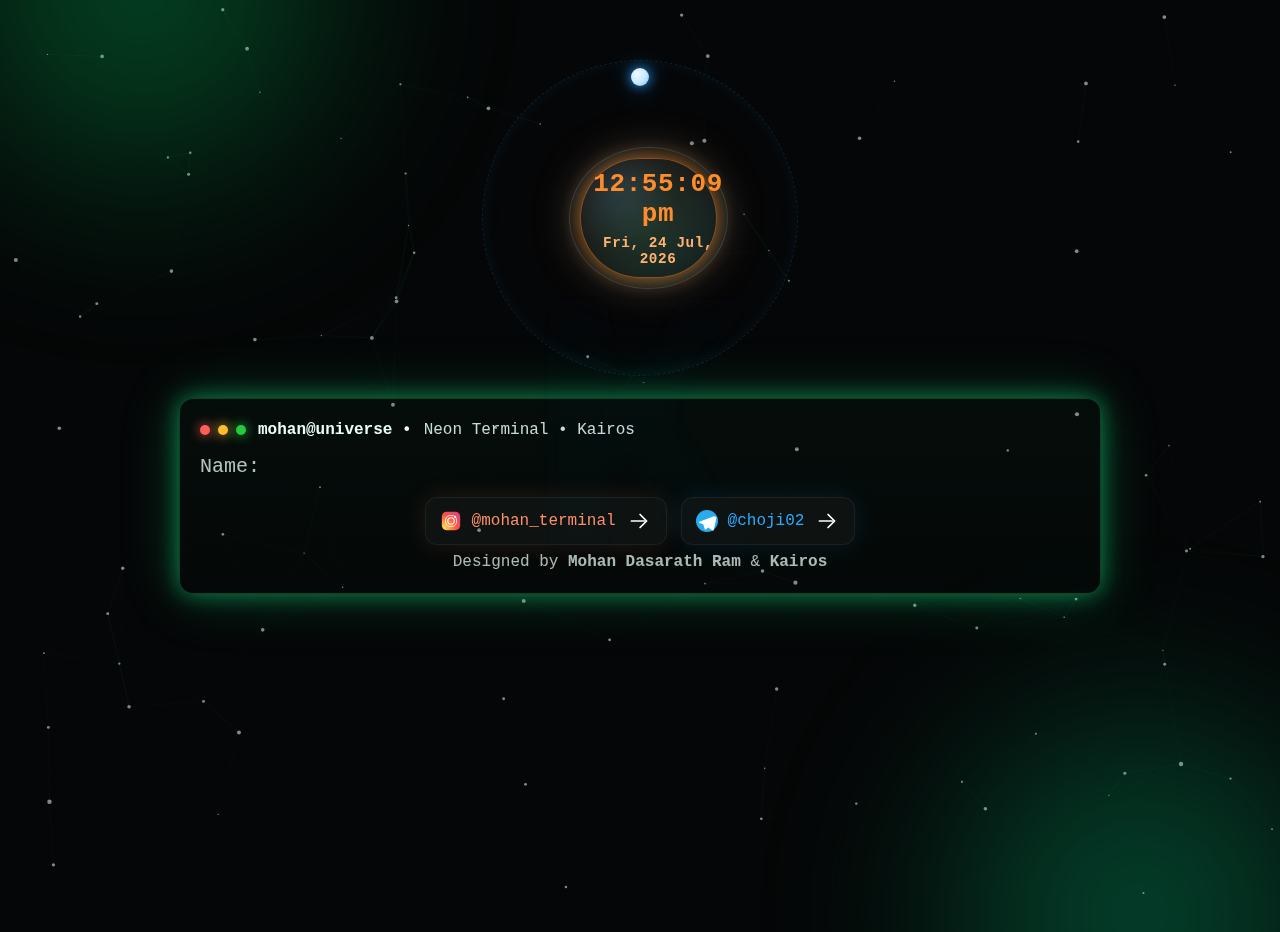
<file: index.html>
<!doctype html>
<html lang="en">
<head>
  <meta charset="utf-8" />
  <meta name="viewport" content="width=device-width, initial-scale=1" />
  <title>Mohan × Kairos • Neon Terminal</title>
  <meta name="description" content="Mohan Dasarath Ram • Neon cyberpunk terminal with IST clock inside Earth, neon orbit, and glowing info" />
  <style>
    :root{
      --bg:#050607;
      --neon:#19ff90;
      --neon2:#00ffaa;
      --orange:#ff8c2b;
      --orange-soft:#ffb170;
      --blue:#29a3ff;
      --panel: rgba(25,255,144,.06);
      --panel-border: rgba(25,255,144,.45);
      --shadow-neon: 0 0 22px rgba(25,255,144,.45), 0 0 60px rgba(25,255,144,.22);
      --shadow-orange: 0 0 20px rgba(255,140,43,.55), 0 0 50px rgba(255,140,43,.3);
      --shadow-blue: 0 0 26px rgba(41,163,255,.45), 0 0 60px rgba(41,163,255,.22);
      --glass: rgba(255,255,255,.04);
    }

    html,body{height:100%}
    body{
      margin:0; background:var(--bg); color:#eafff6; font-family:ui-monospace, SFMono-Regular, Menlo, Monaco, Consolas, "Liberation Mono", "Courier New", monospace;
      -webkit-font-smoothing:antialiased; -moz-osx-font-smoothing:grayscale; overflow-x:hidden;
    }

    /* Background fog + scanlines */
    .fog{position:fixed; inset:-25vmax; filter: blur(90px) saturate(140%); opacity:.35; pointer-events:none}
    .fog:before,.fog:after{content:""; position:absolute; width:60vmax; height:60vmax; border-radius:50%}
    .fog:before{left:6vmax; top:-6vmax; background:radial-gradient(closest-side, var(--neon), transparent 70%)}
    .fog:after{right:6vmax; bottom:-6vmax; background:radial-gradient(closest-side, var(--neon2), transparent 70%)}
    .scan{position:fixed; inset:0; pointer-events:none; background:repeating-linear-gradient(to bottom, rgba(255,255,255,.02) 0 1px, transparent 1px 3px); mix-blend-mode:soft-light; opacity:.2}

    /* Constellations canvas */
    canvas#sky{position:fixed; inset:0; pointer-events:none; opacity:.55}

    /* Watermark K (background) */
    .watermark{position:fixed; inset:0; display:grid; place-items:center; pointer-events:none; font-weight:900; font-size:42vmin; color:transparent; -webkit-text-stroke:2px rgba(41,163,255,.18); text-shadow:0 0 16px rgba(41,163,255,.18), 0 0 80px rgba(41,163,255,.12); opacity:0.06; transition: opacity .25s ease, transform .25s ease}
    .watermark.active{opacity:0.32; transform:scale(1.02)}

    /* Layout */
    .wrap{width:min(1100px,94vw); margin:32px auto; padding: clamp(10px,2.2vw,26px); display:grid; gap:20px; align-items:center}
    .center-col{display:flex; flex-direction:column; gap:20px; align-items:center}

    /* Earth container (smaller) */
    .orbit-wrap{ position:relative; width:min(320px,48vw); aspect-ratio:1/1; display:grid; place-items:center; z-index:5 }
    .earth{ position:relative; width:44%; aspect-ratio:1/1; border-radius:50%; display:grid; place-items:center; overflow:visible; }
    .earth .surface{
      width:100%; height:100%; border-radius:50%; background:
        radial-gradient(circle at 30% 30%, rgba(41,163,255,.18), transparent 40%),
        radial-gradient(circle at 50% 60%, rgba(0,255,136,.08), transparent 60%),
        linear-gradient(120deg, rgba(2,14,20,1) 0%, rgba(6,30,40,1) 100%);
      border:1px solid rgba(41,163,255,.22);
      box-shadow: 0 0 40px rgba(41,163,255,.12), inset 0 6px 30px rgba(0,0,0,.55);
      position:relative; display:grid; place-items:center;
    }

    /* Clock inside Earth */
    .clock-in-earth{ width:70%; padding:10px 12px; border-radius:999px; display:grid; place-items:center; text-align:center; background: radial-gradient(circle at 35% 30%, rgba(255,140,43,.14), rgba(255,140,43,.06)); border:1.4px solid rgba(255,140,43,.45); box-shadow: var(--shadow-orange); color:var(--orange); font-weight:700; font-size: clamp(16px, 3.6vw, 26px); letter-spacing:.6px }
    .clock-in-earth small{ display:block; font-size:.55em; margin-top:6px; color:var(--orange-soft) }
    @keyframes clockFlicker{ 0%,19%,21%,23%,80%,100%{ filter:brightness(1) } 20%,22%{ filter:brightness(.75) } }
    .clock-in-earth{ animation: clockFlicker 4.6s infinite }

    /* Orbit ring and moon */
    .orbit-ring{ position:absolute; width:98%; height:98%; border-radius:50%; border:1.2px dashed rgba(41,163,255,.18); box-shadow:0 0 18px rgba(41,163,255,.08) inset }
    .moon-track{ position:absolute; inset:6%; border-radius:50%; animation: rotateOrbit 10s linear infinite }
    @keyframes rotateOrbit{ to{ transform: rotate(360deg) } }
    .moon{ position:absolute; top:0; left:50%; transform: translate(-50%,-50%); width:18px; height:18px; border-radius:50%; background: radial-gradient(circle at 35% 35%, #fff, #cfefff 50%, #78b8ff 100%); box-shadow:0 0 12px rgba(41,163,255,.9), 0 0 28px rgba(41,163,255,.45); }
    .moon-trail{ position:absolute; top:0; left:50%; transform: translate(-50%,-50%); width:36px; height:6px; border-radius:999px; background: linear-gradient(90deg, rgba(41,163,255,.0), rgba(41,163,255,.35), rgba(41,163,255,.0)); filter:blur(6px); opacity:.7 }

    /* Big info panel (below earth) */
    .info-panel{ width:min(880px,92vw); border-radius:14px; padding:22px 20px; background: linear-gradient(180deg, rgba(25,255,144,.03), rgba(25,255,144,.01)); border:1.2px solid rgba(25,255,144,.22); box-shadow: var(--shadow-neon); z-index:10 }
    .info-title{ display:flex; align-items:center; gap:12px; margin-bottom:12px }
    .info-title .dots{ display:flex; gap:8px }
    .info-title .dot{ width:10px; height:10px; border-radius:50%; box-shadow:0 0 12px currentColor }
    .info-title .red{ background:#ff5f56; color:#ff5f56 }
    .info-title .yellow{ background:#ffbd2e; color:#ffbd2e }
    .info-title .green{ background:#27c93f; color:#27c93f }

    .info-lines{ font-size: clamp(16px, 2.4vw, 20px); line-height:1.6; color:#eafff6 }
    .info-lines .label{ opacity:.76; margin-right:6px }
    .info-lines .big{ font-weight:700 }
    .info-lines .em{ color:var(--neon); text-shadow:var(--shadow-neon) }
    .info-lines .em-blue{ color:var(--blue); text-shadow:var(--shadow-blue) }
    .info-lines .em-orange{ color:var(--orange); text-shadow:var(--shadow-orange) }

    /* glowing emoji styles */
    .emoji{ display:inline-block; margin-left:6px }
    .emoji.glow{ filter: drop-shadow(0 0 8px currentColor) drop-shadow(0 0 18px currentColor); animation: emojiPulse 2.6s ease-in-out infinite }
    @keyframes emojiPulse{ 50%{ transform: translateY(-1px) scale(1.06); opacity:.95 } }

    /* socials row */
    .socials{ display:flex; gap:14px; justify-content:center; margin-top:14px }
    .social{ display:flex; align-items:center; gap:10px; padding:10px 14px; border-radius:12px; color:#fff; text-decoration:none; background:var(--glass); border:1px solid rgba(255,255,255,.06); transition:transform .15s, box-shadow .2s }
    .social:hover{ transform: translateY(-4px); box-shadow: 0 8px 28px rgba(0,0,0,.6) }
    .social.ig{ color: #ff8e67; box-shadow:0 0 24px rgba(255,142,103,.12) }
    .social.tg{ color: #2aa9ff; box-shadow:0 0 24px rgba(42,169,255,.12) }

    .social .arrow{ width:26px; height:26px; transform-origin:center; animation: arrowNudge 1.6s infinite }
    @keyframes arrowNudge{ 50%{ transform: translateX(4px) } }

    .footer{ text-align:center; opacity:.72; margin-top:8px }

    /* responsiveness */
    @media (max-width:600px){ .earth .surface{ width:86% } .info-lines{ font-size:16px } }
  </style>
</head>
<body>
  <canvas id="sky"></canvas>
  <div class="fog"></div>
  <div class="scan"></div>
  <div class="watermark" id="wm">K</div>

  <main class="wrap center-col">

    <div class="orbit-wrap" aria-hidden="false">
      <div class="orbit-ring" aria-hidden="true"></div>

      <div class="earth" aria-hidden="false">
        <div class="surface" aria-hidden="true">
          <!-- Clock sits centered inside earth surface -->
          <div class="clock-in-earth" id="clock">
            --:--:--
            <small id="clockDay">Asia/Kolkata</small>
          </div>
        </div>
      </div>

      <div class="moon-track" aria-hidden="true">
        <div class="moon"></div>
        <div class="moon-trail"></div>
      </div>
    </div>

    <!-- Info panel below earth -->
    <section class="info-panel" aria-label="Mohan Info Panel">
      <div class="info-title">
        <div class="dots"><div class="dot red"></div><div class="dot yellow"></div><div class="dot green"></div></div>
        <div class="em em-blue" style="font-weight:700">mohan@universe •</div>
        <div class="em" style="opacity:.85">Neon Terminal • Kairos</div>
      </div>

      <div class="info-lines" id="info">
        <!-- Filled by JS with typing + live values -->
      </div>

      <div class="socials" aria-label="social links">
        <a class="social ig" href="https://www.instagram.com/mohan_terminal/?hl=en" target="_blank" rel="noopener">
          <svg width="22" height="22" viewBox="0 0 24 24" fill="none" xmlns="http://www.w3.org/2000/svg">
            <radialGradient id="igGrad2" cx="0" cy="0" r="1" gradientUnits="userSpaceOnUse" gradientTransform="translate(4 20) rotate(-45) scale(28)">
              <stop stop-color="#fd5"/><stop offset=".5" stop-color="#ff543e"/><stop offset="1" stop-color="#c837ab"/>
            </radialGradient>
            <path d="M7 2h10a5 5 0 015 5v10a5 5 0 01-5 5H7a5 5 0 01-5-5V7a5 5 0 015-5z" fill="url(#igGrad2)"/>
            <rect x="6" y="6" width="12" height="12" rx="5" stroke="white" opacity=".85"/>
            <circle cx="12" cy="12" r="3.5" stroke="#fff" stroke-width="1.2"/>
            <circle cx="16.5" cy="7.5" r="1.2" fill="#fff"/>
          </svg>
          <div>@mohan_terminal</div>
          <svg class="arrow" viewBox="0 0 24 24" fill="none" xmlns="http://www.w3.org/2000/svg"><path d="M5 12h12" stroke="#fff" stroke-width="1.6" stroke-linecap="round"/><path d="M13 6l6 6-6 6" stroke="#fff" stroke-width="1.6" stroke-linecap="round" stroke-linejoin="round"/></svg>
        </a>

        <a class="social tg" href="https://t.me/choji02" target="_blank" rel="noopener">
          <svg width="22" height="22" viewBox="0 0 240 240" xmlns="http://www.w3.org/2000/svg"><circle cx="120" cy="120" r="120" fill="#2AABEE"/><path d="M195 69L36 128c-7 3-6 12 2 14l41 13 16 52c2 6 10 8 15 4l24-20 45 33c5 4 13 1 15-6l28-132c2-8-5-15-13-12z" fill="#fff"/></svg>
          <div>@choji02</div>
          <svg class="arrow" viewBox="0 0 24 24" fill="none" xmlns="http://www.w3.org/2000/svg"><path d="M5 12h12" stroke="#fff" stroke-width="1.6" stroke-linecap="round"/><path d="M13 6l6 6-6 6" stroke="#fff" stroke-width="1.6" stroke-linecap="round" stroke-linejoin="round"/></svg>
        </a>
      </div>

      <div class="footer">Designed by <strong>Mohan Dasarath Ram</strong> &amp; <strong>Kairos</strong></div>
    </section>

  </main>

  <script>
    // ===== Constellations background canvas =====
    (function(){
      const c = document.getElementById('sky'), ctx = c.getContext('2d'); let W,H, stars=[]; const N = 100, linkDist = 140;
      function resize(){ W=c.width=innerWidth; H=c.height=innerHeight; stars = Array.from({length:N}, ()=>({ x:Math.random()*W, y:Math.random()*H, vx:(Math.random()-.5)*.3, vy:(Math.random()-.5)*.3, r: Math.random()*1.6+0.6 })); }
      function step(){ ctx.clearRect(0,0,W,H); ctx.fillStyle='rgba(255,255,255,.95)';
        for(const s of stars){ s.x+=s.vx; s.y+=s.vy; if(s.x<0||s.x>W) s.vx*=-1; if(s.y<0||s.y>H) s.vy*=-1; ctx.beginPath(); ctx.arc(s.x,s.y,s.r,0,Math.PI*2); ctx.fill(); }
        ctx.strokeStyle='rgba(25,255,144,.12)'; ctx.lineWidth=1;
        for(let i=0;i<N;i++) for(let j=i+1;j<N;j++){ const a=stars[i], b=stars[j]; const dx=a.x-b.x, dy=a.y-b.y; const d=Math.hypot(dx,dy); if(d<linkDist){ ctx.globalAlpha = (1-d/linkDist)*0.9; ctx.beginPath(); ctx.moveTo(a.x,a.y); ctx.lineTo(b.x,b.y); ctx.stroke(); ctx.globalAlpha=1; } }
        requestAnimationFrame(step);
      }
      addEventListener('resize', resize, {passive:true}); resize(); step();
    })();

    // ===== Clock inside earth (IST) =====
    const clockEl = document.getElementById('clock');
    const clockDay = document.getElementById('clockDay');
    const timeFmt = new Intl.DateTimeFormat('en-IN', { timeZone:'Asia/Kolkata', hour:'2-digit', minute:'2-digit', second:'2-digit', hour12:true });
    const dayFmt = new Intl.DateTimeFormat('en-IN', { timeZone:'Asia/Kolkata', weekday:'short', day:'2-digit', month:'short', year:'numeric' });
    function tick(){ const now = new Date(); clockEl.firstChild.nodeValue = timeFmt.format(now); clockDay.textContent = dayFmt.format(now); }
    tick(); setInterval(tick, 1000);

    // ===== Moon orbit basic positioning =====
    // Nothing else needed: CSS rotates the moon-track

    // ===== Info typing with age calculation & day =====
    const infoEl = document.getElementById('info');
    const DOB = new Date('2009-07-25T00:00:00+05:30');
    function calcAge(){ const now = new Date(); const nowIST = new Date(now.toLocaleString('en-US', { timeZone: 'Asia/Kolkata' })); let years = nowIST.getFullYear() - DOB.getFullYear(); const m = nowIST.getMonth() - DOB.getMonth(); const d = nowIST.getDate() - DOB.getDate(); if (m < 0 || (m===0 && d<0)) years--; return years; }
    function getTodayStr(){ const now = new Date(); const nowIST = new Date(now.toLocaleString('en-US', { timeZone: 'Asia/Kolkata' })); return new Intl.DateTimeFormat('en-IN', { timeZone:'Asia/Kolkata', weekday:'short', day:'2-digit', month:'short', year:'numeric' }).format(nowIST); }

    const infoLines = [
      `<span class=\"label\">Name:</span> <span class=\"em\">Mohan Dasarath Ram</span> <span class=\"emoji glow\" style=\"color:var(--neon)\">✨</span>`,
      `<span class=\"label\">DOB:</span> <span class=\"em-blue\">25th July 2009</span> <span class=\"emoji glow\" style=\"color:var(--orange)\">🎂</span>`,
      `<span class=\"label\">Age:</span> <span class=\"big em-orange\" id=\"ageVal\">${calcAge()}</span> <span class=\"emoji glow\" style=\"color:var(--neon)\">⏳</span>`,
      `<span class=\"label\">Today:</span> <span class=\"em-blue\" id=\"todayVal\">${getTodayStr()}</span> <span class=\"emoji glow\" style=\"color:var(--blue)\">📅</span>`,
      `<span class=\"label\">Location:</span> <span class=\"em\">Vizag, India</span> <span class=\"emoji glow\" style=\"color:var(--blue)\">📍</span>`,
      `<span class=\"label\">Status:</span> <span class=\"em-orange\">JEE 2026 Aspirant</span> <span class=\"emoji glow\" style=\"color:var(--orange)\">🔥</span>`,
      `<span class=\"label\">Aim:</span> <span class=\"em-blue\">Space-Tech Inventor • CSE + AI + Robotics</span> <span class=\"emoji glow\" style=\"color:var(--neon)\">🚀</span> <span class=\"emoji glow\" style=\"color:var(--blue)\">🤖</span>`,
      `<span class=\"label\">Hobbies:</span> <span class=\"em\">Anime</span> <span class=\"emoji glow\" style=\"color:var(--orange)\">🎥</span> <span class=\"em\">Coding</span> <span class=\"emoji glow\" style=\"color:var(--blue)\">💻</span> <span class=\"em\">Music</span> <span class=\"emoji glow\" style=\"color:var(--neon)\">🎶</span> <span class=\"em\">Reading</span> <span class=\"emoji glow\" style=\"color:var(--orange)\">📚</span>`
    ];

    async function typeInfo(lines){ infoEl.innerHTML = ''; for(const html of lines){ const row = document.createElement('div'); row.className='line'; const span = document.createElement('span'); row.appendChild(span); infoEl.appendChild(row);
        // typing effect
        const raw = html; let i=0; const speed = 12 + Math.random()*10;
        await new Promise(resolve=>{ const tick = ()=>{ if(i<=raw.length){ span.innerHTML = raw.slice(0,i) + '<span class=\"cursor\"></span>'; i++; setTimeout(tick, speed); } else { span.innerHTML = raw; resolve(); } }; tick(); });
        await new Promise(r=>setTimeout(r,100));
    }
  }

    // initial type
    (async ()=>{ await typeInfo(infoLines); })();

    // update age & today every minute
    setInterval(()=>{ const ageEl = document.getElementById('ageVal'); if(ageEl) ageEl.textContent = calcAge(); const todayEl = document.getElementById('todayVal'); if(todayEl) todayEl.textContent = getTodayStr(); }, 60*1000);

    // ===== Easter egg: show K on key 'k' or long-press 3s on touch =====
    const wm = document.getElementById('wm'); function showK(){ wm.classList.add('active'); setTimeout(()=>wm.classList.remove('active'), 3000); }
    addEventListener('keydown', e=>{ if(e.key && e.key.toLowerCase()==='k') showK(); });
    // mobile long press
    let pressTimer=null; const startPress=()=>{ pressTimer = setTimeout(showK, 3000); }; const cancelPress=()=>{ if(pressTimer){ clearTimeout(pressTimer); pressTimer=null } };
    document.addEventListener('touchstart', startPress, {passive:true}); document.addEventListener('touchend', cancelPress); document.addEventListener('touchmove', cancelPress); document.addEventListener('touchcancel', cancelPress);

    // ===== small accessibility/touch nicety: social button ripple on tap =====
    document.querySelectorAll('.social').forEach(btn=>{
      btn.addEventListener('click', e=>{
        // quick visual ripple by scaling
        btn.animate([{transform:'scale(1)'},{transform:'scale(0.98)'},{transform:'scale(1)'}], {duration:320, easing:'ease-out'});
      });
    });

    // finished
  </script>
</body>
</html>
</file>
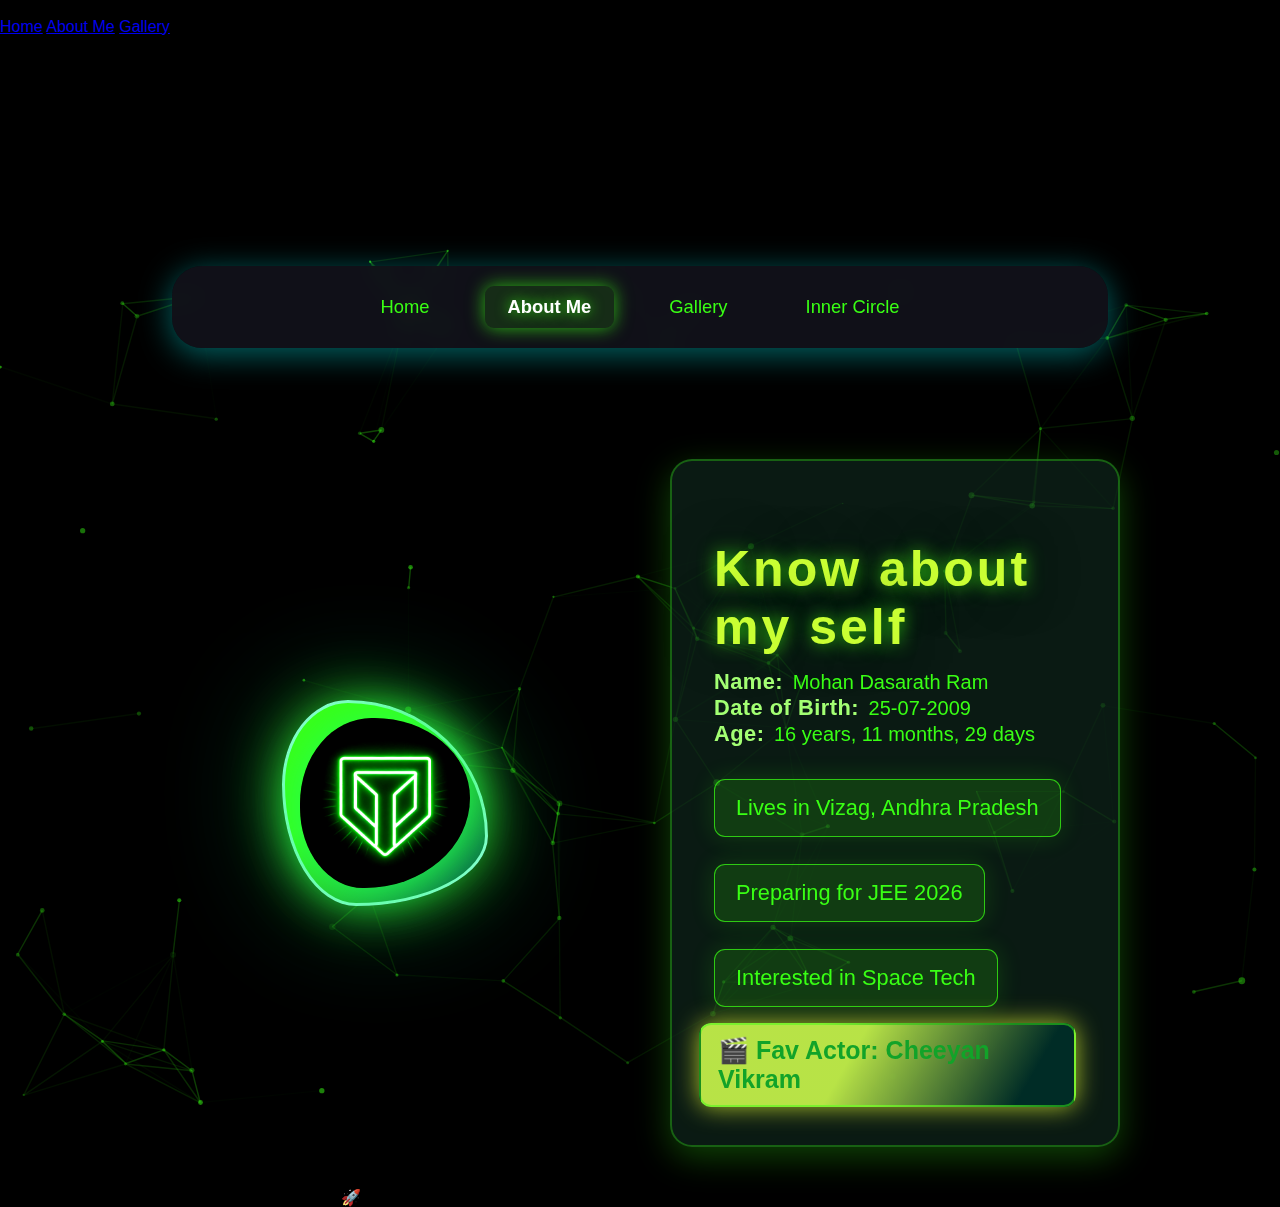
<file: about.html>
<!DOCTYPE html>
<html lang="en">
<head>
<<<<<<< HEAD
    <meta charset="UTF-8">
    <title>About Me - Mohan Dasarath Ram</title>
    <link rel="stylesheet" href="css/style.css">
    <script src="js/age.js"></script>
</head>
<body onload="liveAgeCalculator()">
    <nav>
        <a href="index.html">Home</a>
        <a href="about.html" class="active">About Me</a>
        <a href="gallery.html">Gallery</a>
    </nav>
    <section id="about">
        <h2 class="neon">About Me</h2>
        <ul>
            <li><strong>Full Name:</strong> Mohan Dasarath Ram</li>
            <li><strong>Age:</strong> <span id="age-counter"></span></li>
            <li><strong>Date of Birth:</strong> 25-07-2009</li>
            <li><strong>Lives In:</strong> Vizag, Andhra Pradesh</li>
            <li><strong>Interested In:</strong> Space Tech</li>
            <li><strong>Preparing For:</strong> JEE 2026</li>
        </ul>
    </section>
=======
  <meta charset="UTF-8">
  <title>About Me | Mohan Dasarath Ram</title>
  <link rel="stylesheet" href="css/style.css">
  <script src="js/particles.min.js"></script>
  <style>
    .about-grid {
      display: grid;
      grid-template-columns: 1fr 1fr;
      gap: 60px;
      margin: 40px auto 0 auto;
      max-width: 960px;
      align-items:center;
    }
    .about-avatar {
      width: 200px;
      height: 200px;
      border-radius: 32% 68% 64% 36% / 41% 66% 34% 59%;
      background: linear-gradient(135deg, #39ff14 35%, #00574f 95%);
      box-shadow: 0 0 60px #39ff1490, 0 0 120px #008051a0;
      display: flex;
      align-items: center;
      justify-content: center;
      margin: auto;
      animation: avatarFloat 3.8s ease-in-out infinite;
      border: 3px solid #8DFFDD;
      position: relative;
    }
    /* Replace the below with your own photo if desired */
    .avatar-pic {
      width: 170px;
      height: 170px;
      border-radius: 42% 56% 62% 37% / 50% 47% 53% 47%;
      object-fit: cover;
      box-shadow: 0 4px 48px #00ffae77;
      margin: auto;
      filter: brightness(1.03) contrast(1.08) drop-shadow(0 0 20px #39ff14d7);
      background: #090909;
      transition: box-shadow .3s;
    }
    .about-bio {
      background: rgba(15,40,30,0.64);
      border-radius: 22px;
      box-shadow: 0 10px 34px #39ff1444;
      border: 2px solid #39ff1450;
      color: #39ff14;
      padding: 38px 42px;
      font-size: 1.25em;
      font-family: 'Montserrat', 'Orbitron', sans-serif;
      animation: fadeInUp 1.5s cubic-bezier(.6,.04,.16,.97) 0s 1;
      position: relative;
    }
    .fav-actor-tile {
      background: linear-gradient(120deg, #d0ff4ee0 40%, #002c26 86%);
      color: #12a329;
      font-weight: 900;
      font-size: 1.25em;
      border-radius: 12px;
      margin-top: 16px;
      margin-left: -15px;
      display: inline-flex;
      align-items: center;
      padding: 11px 22px 11px 17px;
      box-shadow: 0 0 24px #eaff32bb;
      animation: glowActor 2.5s infinite alternate;
      border: 2px solid #39ff1478;
      transition: transform .2s;
    }
    .fav-actor-tile:hover {
      transform: scale(1.08) rotate(-2deg);
      box-shadow: 0 0 70px #eaff32ee;
      color: #00ad1c;
      border:2px solid #eaff32cc;
    }
    @keyframes glowActor {
      0%,100% { box-shadow: 0 0 25px #eaff32bb; }
      50%     { box-shadow: 0 0 45px #8dff0fe0, 0 0 85px #faffb2aa; }
    }
    .about-label {
      font-weight:700; color: #A3FF73;
      font-size: 1.09em; letter-spacing:0.5px;
      margin-right:4px;
    }
    .neon-future { margin-bottom:13px; }
    @keyframes avatarFloat {
      0%   { transform: translateY(0);}
      55%  { transform: translateY(-9px) scale(1.012);}
      100% { transform: translateY(0);}
    }
    .facts-row {
      display: flex; flex-wrap: wrap; gap:23px; margin-top:28px;
    }
    .fact-card {
      background: rgba(62,255,14,.15);
      border: 1.5px solid #39ff14bb;
      border-radius: 11px;
      box-shadow: 0 0 25px #39ff142a;
      padding: 15px 21px;
      font-size: 1.09em;
      color: #39ff14;
      font-family: 'Montserrat','Orbitron',sans-serif;
      margin-right: 8px;
      margin-top: 4px;
      position:relative;
      transition: transform .26s;
      animation: neonPulse 2.8s infinite alternate;
    }
    .fact-card:hover {
      transform: scale(1.07) rotate(-2deg);
      box-shadow: 0 0 55px #39ff14, 0 0 110px #0f3;
      background: #080;
    }
    @keyframes neonPulse {
      from { box-shadow: 0 0 14px #39ff1452; }
      to   { box-shadow: 0 0 38px #39ff14de; }
    }
  </style>
</head>
<body>
  <div id="particles-js"></div>
  <nav class="nav-glass">
    <a href="index.html">Home</a>
    <a href="about.html" class="active">About Me</a>
    <a href="gallery.html">Gallery</a>
    <a href="crew.html">Inner Circle</a>
  </nav>
  <section class="hero" style="min-height:90vh;">
    <div class="about-grid">
      <div class="about-avatar">
        <img src="images/yourpic.jpg" alt="Mohan's Avatar" class="avatar-pic"/>
      </div>
      <div class="about-bio">
        <h2 class="neon-future">Know about my self</h2>
        <div>
          <span class="about-label">Name:</span> Mohan Dasarath Ram<br>
          <span class="about-label">Date of Birth:</span> 25-07-2009 <br>
          <span class="about-label">Age:</span> <span id="age-mohan"></span>
        </div>
        <div class="facts-row">
          <div class="fact-card">Lives in Vizag, Andhra Pradesh</div>
          <div class="fact-card">Preparing for JEE 2026</div>
          <div class="fact-card">Interested in Space Tech</div>
        </div>
        <div class="fav-actor-tile" title="Inspired by Cheeyan Vikram">
          🎬 Fav Actor: Cheeyan Vikram
        </div>
      </div>
    </div>
  </section>
  <script src="js/main.js"></script>
  <script>
    // Years, months, days from DOB
    function calcFullAge(dob, id) {
      var dobArr = dob.split("-");
      var birthDate = new Date(+dobArr[2], dobArr[1]-1, +dobArr[0]);
      var now = new Date();
      var years = now.getFullYear() - birthDate.getFullYear();
      var months = now.getMonth() - birthDate.getMonth();
      var days = now.getDate() - birthDate.getDate();
      if (days < 0) {
        months -= 1;
        var prevMonth = new Date(now.getFullYear(), now.getMonth(), 0);
        days += prevMonth.getDate();
      }
      if (months < 0) {
        years -= 1;
        months += 12;
      }
      document.getElementById(id).textContent = `${years} years, ${months} months, ${days} days`;
    }
    calcFullAge("25-07-2009", "age-mohan");
  </script>
>>>>>>> a8c2056 (My futuristic website launch 🚀)
</body>
</html>
</file>
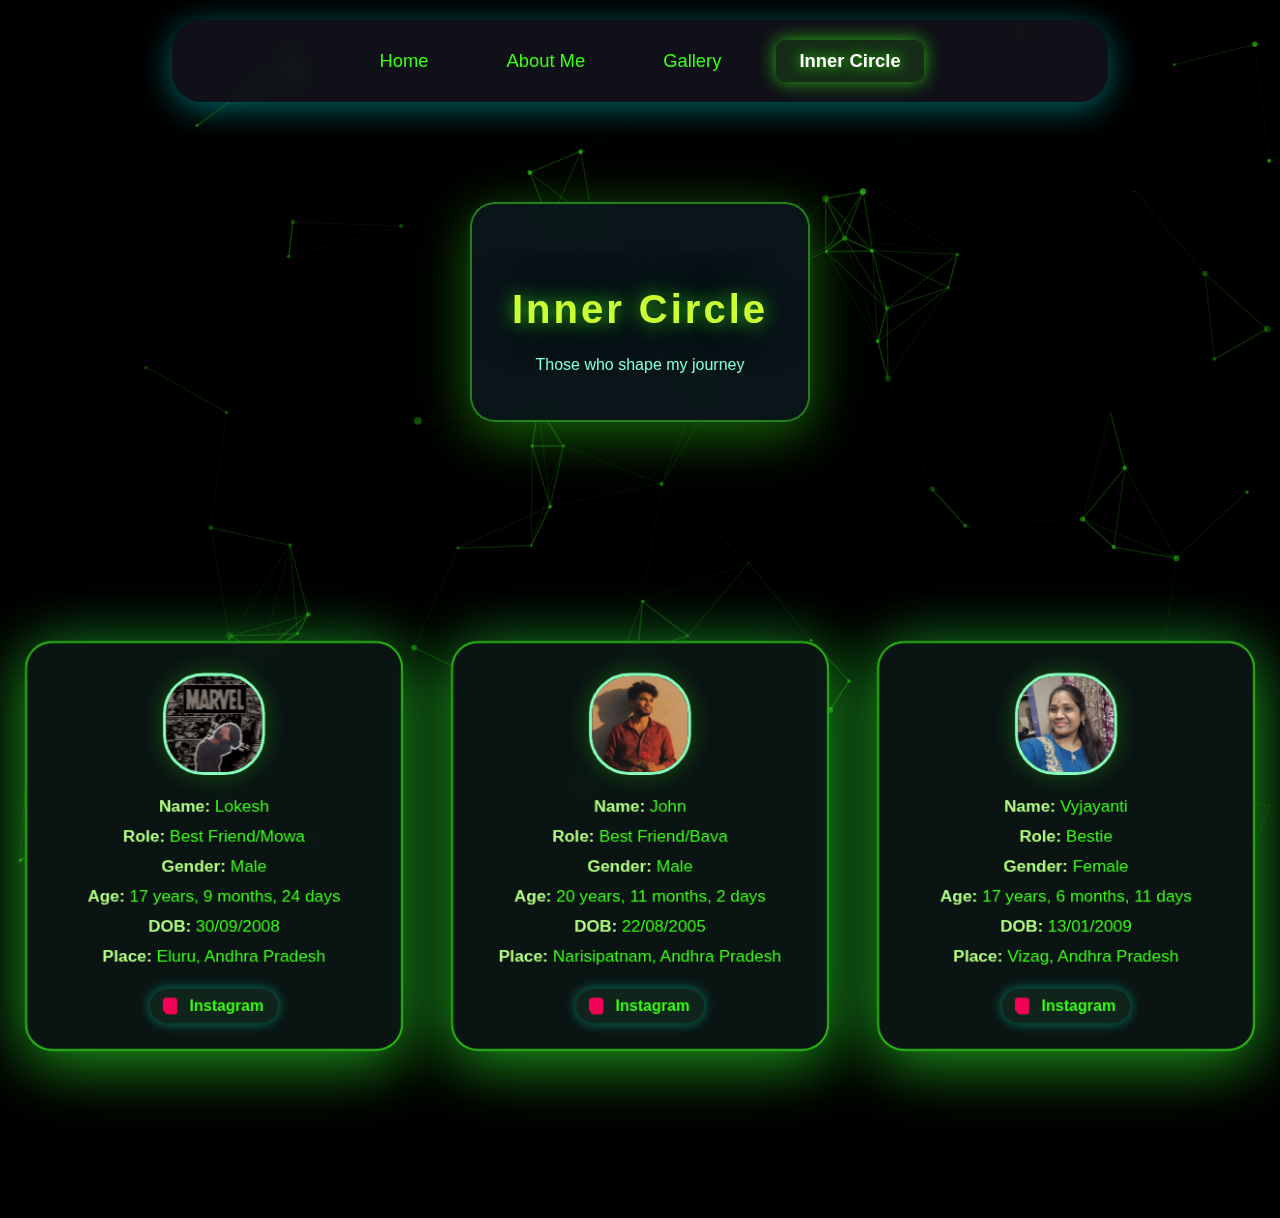
<file: crew.html>
<!DOCTYPE html>
<html lang="en">
<head>
  <meta charset="UTF-8">
  <title>Inner Circle | Mohan Dasarath Ram</title>
  <link rel="stylesheet" href="css/style.css">
  <script src="js/particles.min.js"></script>
  <style>
    .crew-section {
      display: flex;
      justify-content: center;
      align-items: center;
      flex-wrap: wrap;
      min-height: 80vh;
      gap: 48px;
      margin: 0 auto;
      z-index: 1;
      position: relative;
      padding-top: 40px;
    }
    .crew-card {
      width: 310px;
      background: rgba(20,40,37,0.51);
      border-radius: 27px;
      box-shadow: 0 12px 64px #39ff148d, 0 0 68px #0ff2;
      border: 2.5px solid #39ff14b8;
      display: flex;
      flex-direction: column;
      align-items: center;
      padding: 30px 32px 26px 32px;
      color: #39ff14;
      text-align: center;
      transition: box-shadow .37s, transform .4s;
      cursor: pointer;
      will-change: transform;
      animation: floatY 3.6s ease-in-out infinite;
      margin-bottom: 25px;
      position:relative;
      overflow: hidden;
      backdrop-filter: blur(17px);
    }
    .crew-card:hover {
      box-shadow: 0 0 104px #34ffc588, 0 8px 88px #1aefff4a;
      transform: translateY(-13px) scale(1.045) rotate(-1deg);
    }
    .crew-pic {
      width: 96px; height: 96px;
      border-radius: 40%;
      object-fit: cover;
      border: 3px solid #88ffbc;
      box-shadow: 0 0 24px #39ff1444;
      margin-bottom: 22px;
      background: #0e3234;
      transition: box-shadow .3s, border .3s;
    }
    .crew-card:hover .crew-pic {
      box-shadow: 0 0 40px #74ffb9cc, 0 0 80px #00fcb6b3;
      border: 3.5px solid #A3FF73;
    }
    @keyframes floatY {
      0%   { transform: translateY(0) rotate(-2deg);}
      55%  { transform: translateY(-12px) scale(1.034) rotate(1.2deg);}
      100% { transform: translateY(0) rotate(-2deg);}
    }
    .crew-info { margin-bottom: 10px; font-size: 1.05em; }
    .crew-label { color: #B2FF81; font-weight: 600; }
    .crew-socials {
      margin-top: 12px;
      display: flex;
      justify-content:center;
      gap: 15px;
    }
    .icon-btn {
      display: flex;
      align-items: center;
      gap: 7px;
      padding: 7px 14px 7px 10px;
      background: #1e472e54;
      border: none;
      border-radius: 17px;
      color: #39ff14;
      font-weight: 600;
      font-size: .97em;
      text-decoration: none;
      box-shadow: 0 0 12px #00ffc77b;
      transition: background .24s, box-shadow .17s, color .19s;
      cursor: pointer;
      margin:0 3px;
    }
    .icon-btn:hover {
      background: #37f574;
      color: #0e1d0f;
      box-shadow: 0 0 30px #39ff14dc;
    }
    .icon-btn svg {
      vertical-align: middle;
      height: 1.3em;
      width: 1.3em;
      margin-right:2px;
    }
  </style>
</head>
<body>
  <div id="particles-js"></div>
  <nav class="nav-glass">
    <a href="index.html">Home</a>
    <a href="about.html">About Me</a>
    <a href="gallery.html">Gallery</a>
    <a href="crew.html" class="active">Inner Circle</a>
  </nav>
  <section class="hero" style="min-height:90vh;">
    <div class="glass-card animate" style="background:rgba(30, 65,77,0.32);margin-bottom:36px;">
      <h2 class="neon-future">Inner Circle</h2>
      <p style="color:#86ffd4; padding-top:8px">Those who shape my journey</p>
    </div>
    <div class="crew-section">
      <!-- Person Card Start -->
      <div class="crew-card">
        <img src="images/lokesh.jpg" class="crew-pic" alt="Lokesh profile" />
        <div class="crew-info"><span class="crew-label">Name:</span> Lokesh</div>
        <div class="crew-info"><span class="crew-label">Role:</span> Best Friend/Mowa</div>
        <div class="crew-info"><span class="crew-label">Gender:</span> Male</div>
        <div class="crew-info">
          <span class="crew-label">Age:</span>
          <span id="age-lokesh"></span>
        </div>
        <div class="crew-info"><span class="crew-label">DOB:</span> 30/09/2008</div>
        <div class="crew-info"><span class="crew-label">Place:</span> Eluru, Andhra Pradesh</div>
        <div class="crew-socials">
            <a class="icon-btn" href="https://www.instagram.com/egoistuuuu/" target="_blank">
              <!-- Instagram SVG icon -->
              <svg viewBox="0 0 448 512"><path fill="#F50057" d="M224,202.66A53.34,53.34,0,1,0,277.34,256,53.38,53.38,0,0,0,224,202.66Zm124.71-41a54,54,0,0,0-30.87-30.9C293.84,121.19,280.86,120,224,120s-69.81,1.19-93.8,10.8A54,54,0,0,0,99.33,161.62C89.72,185.61,88.53,198.59,88.53,256s1.19,70.39,10.8,94.38a54,54,0,0,0,30.9,30.88c24,9.63,37,10.82,93.77,10.82s69.82-1.19,93.81-10.82a54,54,0,0,0,30.87-30.87c9.6-24,10.8-37,10.8-93.77S358.31,185.63,348.71,161.64ZM224,338.67A82.67,82.67,0,1,1,306.67,256,82.7,82.7,0,0,1,224,338.67Zm85.4-148.6a19.2,19.2,0,1,1-19.2-19.2A19.13,19.13,0,0,1,309.4,190.07ZM398.8,80A76.41,76.41,0,0,0,368,53.2C345.3,44.8,320.57,44.8,224,44.8S102.7,44.8,79.95,53.2A76.41,76.41,0,0,0,49.18,80C40.8,102.7,40.8,127.43,40.8,224s0,121.29,8.38,143.93a76.41,76.41,0,0,0,30.77,26.81C102.7,467.2,127.43,467.2,224,467.2s121.29,0,143.93-8.38a76.41,76.41,0,0,0,30.81-26.77c8.37-22.67,8.37-47.4,8.37-143.93S407.16,102.7,398.8,80Z"></path></svg>
              Instagram
            </a>
        </div>
      </div>

       <div class="crew-card">
        <img src="images/john.jpg" class="crew-pic" alt="John profile" />
        <div class="crew-info"><span class="crew-label">Name:</span> John</div>
        <div class="crew-info"><span class="crew-label">Role:</span> Best Friend/Bava</div>
        <div class="crew-info"><span class="crew-label">Gender:</span> Male</div>
        <div class="crew-info">
          <span class="crew-label">Age:</span>
          <span id="age-john"></span>
        </div>
        <div class="crew-info"><span class="crew-label">DOB:</span> 22/08/2005</div>
        <div class="crew-info"><span class="crew-label">Place:</span> Narisipatnam, Andhra Pradesh</div>
        <div class="crew-socials">
            <a class="icon-btn" href="https://www.instagram.com/john55462/" target="_blank">
              <!-- Instagram SVG icon -->
              <svg viewBox="0 0 448 512"><path fill="#F50057" d="M224,202.66A53.34,53.34,0,1,0,277.34,256,53.38,53.38,0,0,0,224,202.66Zm124.71-41a54,54,0,0,0-30.87-30.9C293.84,121.19,280.86,120,224,120s-69.81,1.19-93.8,10.8A54,54,0,0,0,99.33,161.62C89.72,185.61,88.53,198.59,88.53,256s1.19,70.39,10.8,94.38a54,54,0,0,0,30.9,30.88c24,9.63,37,10.82,93.77,10.82s69.82-1.19,93.81-10.82a54,54,0,0,0,30.87-30.87c9.6-24,10.8-37,10.8-93.77S358.31,185.63,348.71,161.64ZM224,338.67A82.67,82.67,0,1,1,306.67,256,82.7,82.7,0,0,1,224,338.67Zm85.4-148.6a19.2,19.2,0,1,1-19.2-19.2A19.13,19.13,0,0,1,309.4,190.07ZM398.8,80A76.41,76.41,0,0,0,368,53.2C345.3,44.8,320.57,44.8,224,44.8S102.7,44.8,79.95,53.2A76.41,76.41,0,0,0,49.18,80C40.8,102.7,40.8,127.43,40.8,224s0,121.29,8.38,143.93a76.41,76.41,0,0,0,30.77,26.81C102.7,467.2,127.43,467.2,224,467.2s121.29,0,143.93-8.38a76.41,76.41,0,0,0,30.81-26.77c8.37-22.67,8.37-47.4,8.37-143.93S407.16,102.7,398.8,80Z"></path></svg>
              Instagram
            </a>
        </div>
      </div> 
 
      <div class="crew-card">
        <img src="images/vyjayanti.jpg" class="crew-pic" alt="vyjayanthi profile" />
        <div class="crew-info"><span class="crew-label">Name:</span> Vyjayanti</div>
        <div class="crew-info"><span class="crew-label">Role:</span> Bestie</div>
        <div class="crew-info"><span class="crew-label">Gender:</span> Female</div>
        <div class="crew-info">
          <span class="crew-label">Age:</span>
          <span id="age-vyjayanti"></span>
        </div>
        <div class="crew-info"><span class="crew-label">DOB:</span> 13/01/2009</div>
        <div class="crew-info"><span class="crew-label">Place:</span> Vizag, Andhra Pradesh</div>
        <div class="crew-socials">
            <a class="icon-btn" href="https://www.instagram.com/v_y_jayanti_13/" target="_blank">
              <!-- Instagram SVG icon -->
              <svg viewBox="0 0 448 512"><path fill="#F50057" d="M224,202.66A53.34,53.34,0,1,0,277.34,256,53.38,53.38,0,0,0,224,202.66Zm124.71-41a54,54,0,0,0-30.87-30.9C293.84,121.19,280.86,120,224,120s-69.81,1.19-93.8,10.8A54,54,0,0,0,99.33,161.62C89.72,185.61,88.53,198.59,88.53,256s1.19,70.39,10.8,94.38a54,54,0,0,0,30.9,30.88c24,9.63,37,10.82,93.77,10.82s69.82-1.19,93.81-10.82a54,54,0,0,0,30.87-30.87c9.6-24,10.8-37,10.8-93.77S358.31,185.63,348.71,161.64ZM224,338.67A82.67,82.67,0,1,1,306.67,256,82.7,82.7,0,0,1,224,338.67Zm85.4-148.6a19.2,19.2,0,1,1-19.2-19.2A19.13,19.13,0,0,1,309.4,190.07ZM398.8,80A76.41,76.41,0,0,0,368,53.2C345.3,44.8,320.57,44.8,224,44.8S102.7,44.8,79.95,53.2A76.41,76.41,0,0,0,49.18,80C40.8,102.7,40.8,127.43,40.8,224s0,121.29,8.38,143.93a76.41,76.41,0,0,0,30.77,26.81C102.7,467.2,127.43,467.2,224,467.2s121.29,0,143.93-8.38a76.41,76.41,0,0,0,30.81-26.77c8.37-22.67,8.37-47.4,8.37-143.93S407.16,102.7,398.8,80Z"></path></svg>
              Instagram
            </a>
        </div>
      </div> 
       

      <!-- Person Card End -->
    </div>
  </section>
  <script src="js/main.js"></script>
  <script>
    // Calculate years, months, and days
    function calcFullAge(dob, id) {
      var dobArr = dob.split("/");
      var birthDate = new Date(+dobArr[2], dobArr[1]-1, +dobArr[0]);
      var now = new Date();

      var years = now.getFullYear() - birthDate.getFullYear();
      var months = now.getMonth() - birthDate.getMonth();
      var days = now.getDate() - birthDate.getDate();

      if (days < 0) {
        months -= 1;
        var prevMonth = new Date(now.getFullYear(), now.getMonth(), 0);
        days += prevMonth.getDate();
      }
      if (months < 0) {
        years -= 1;
        months += 12;
      }
      document.getElementById(id).textContent = `${years} years, ${months} months, ${days} days`;
    }
    calcFullAge("30/09/2008", "age-lokesh");
    calcFullAge("22/08/2005" , "age-john") ;
    calcFullAge("13/01/2009" , "age-vyjayanti")
  </script>
</body>
</html>
</file>
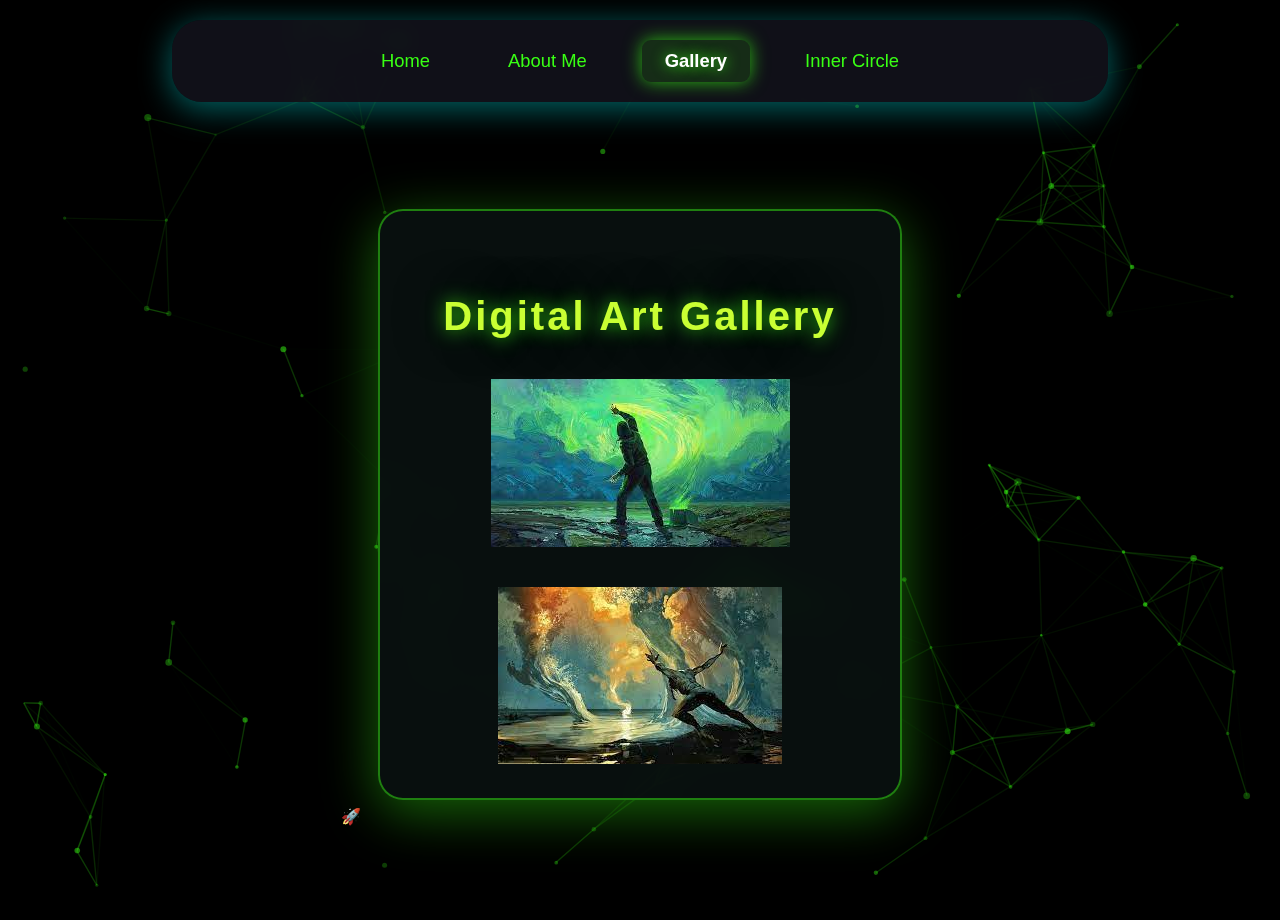
<file: gallery.html>
<!DOCTYPE html>
<html lang="en">

  <meta charset="UTF-8">
  <title>Digital Art Gallery | Mohan Dasarath Ram</title>
  <link rel="stylesheet" href="css/style.css">
  <script src="js/particles.min.js"></script>
</head>
<body>
  <div id="particles-js"></div>
  <nav class="nav-glass">
    <a href="index.html">Home</a>
    <a href="about.html">About Me</a>
    <a href="gallery.html" class="active">Gallery</a>
     <a href="crew.html" class>Inner Circle</a>
  </nav>
  <section class="hero">
    <div class="glass-card animate">
      <h2 class="neon-future">Digital Art Gallery</h2>
      <div class="art-images" style="margin-top:40px; display:flex; flex-wrap:wrap; gap:36px; justify-content:center;">
        <div class="gallery-item">
          <img src="images/sample1.jpg" alt="Art 1" class="neon-img" />
        </div>
        <div class="gallery-item">
          <img src="images/sample2.jpg" alt="Art 2" class="neon-img" />
        </div>
        <!-- Add your art images as needed -->
      </div>
    </div>
  </section>
  <script src="js/main.js"></script>
>>>>>>> a8c2056 (My futuristic website launch 🚀)
</body>
</html>
</file>
<file: css/style.css>
body {
  margin: 0; padding: 0;
  font-family: 'Montserrat', 'Segoe UI', sans-serif;
  min-height: 100vh;
background: #000;

  
  overflow-x: hidden;
}
#particles-js {
  position: fixed; width: 100vw; height: 100vh;
  z-index: 0;
}
.nav-glass {
  display: flex;
  justify-content: center;
  align-items: center;
  gap: 2rem;
  padding: 20px;
  background: rgba(40,40,60,0.40);
  border-radius: 30px;
  margin: 20px auto 30px auto;
  width: 70vw;
  box-shadow: 0 6px 32px #0ff6;
  backdrop-filter: blur(11px);
  position: relative;
  z-index: 2;
}
.nav-glass a {
  color: #39ff14; font-size:1.15em; text-decoration: none;
  transition: 0.19s;
  padding: 10px 23px;
  border-radius:9px;
}
.nav-glass a:hover, .nav-glass a.active {
  color: white; background: #47ec1a22;
  box-shadow: 0 0 18px #39ff14b3;
  font-weight: bold;
  text-shadow: 0 0 14px #39ff14;
}

.hero {
  display: flex;
  flex-direction:column;
  align-items: center;
  justify-content: center;
  min-height:75vh;
  position:relative;
  z-index:1;
}

.glass-card {
  margin-top: 70px;
  background: rgba(20,40,37,0.38);
  border-radius: 25px;
  box-shadow: 0 12px 54px #39ff1466;
  padding: 50px 40px 30px 40px;
  max-width: 440px;
  backdrop-filter: blur(18px);
  border: 2px solid #39ff1477;
  color: #39ff14;
  text-align:center;
  transition: box-shadow .3s, border .3s;
  animation: fadeInUp 1.1s cubic-bezier(.6,.04,.16,.97) 0s 1;
}
@keyframes fadeInUp {
  from {opacity:0; transform:translateY(70px);}
  to {opacity:1; transform:translateY(0);}
}

.neon-future {
  font-size:2.5em;
  font-family:'Orbitron', 'Segoe UI', 'Arial', sans-serif;
  font-weight:900;
  color: #C9FF33;
  letter-spacing: 3px;
  text-shadow: 0 0 18px #39ff14ce, 0 0 50px #0d1b12;
  margin-bottom: 6px;
}

.tagline { 
  font-size:1.1em;
  font-weight: 500;
  letter-spacing: 1.6px;
  margin: 10px 0 0 0;
  color: #A3FF73;
}
.location { 
  color: #36f7b2;
  margin: 8px 0 15px 0; 
}
.typed-text {
  display: inline-block;
  color: #39ff14;
  font-size: 1.1em;
  animation: flicker 2.2s infinite alternate;
}
@keyframes flicker {
  0%, 16%, 23%, 35%, 49%, 100%{
    opacity:1; text-shadow: 0 0 15px #39ff14cc;
  }
  12%, 27%, 44%, 60%{
    opacity:0.55; text-shadow:0 0 4px #39ff14cc;
  }
}
.animate {
  animation: fadeInUp 1.7s cubic-bezier(.65,.05,.2,.93) 0s 1;
}
@media (max-width: 900px) {
  .about-grid {
    grid-template-columns: 1fr;
    gap: 32px;
    max-width: 100vw;
    padding: 0 13px;
  }
  .about-avatar { width: 140px; height:140px; }
  .avatar-pic { width:115px; height:115px; }

  .about-bio { font-size:1.1em; padding: 19px 12px; }
  .facts-row { flex-direction: column; gap:17px; }

  .future-welcome { font-size: 1.45em; }
  .bio-card { font-size:1em; padding:16px 6px; }
  .start-btn { font-size: 1em; padding:9px 26px; }

  .crew-section { flex-direction:column; gap:19px; }
  .crew-card { width:90vw; max-width:330px; padding:18px 7px; }

  .crew-pic { width:70px; height:70px; }
  nav.nav-glass { width:auto; flex-wrap:wrap; padding:15px 5vw; gap:0.5em; font-size:0.98em; }
}

/* For very small devices (portrait phones) */
@media (max-width: 520px) {
  .about-bio, .bio-card, .crew-card {
    border-radius:8px;
    padding:9px 3px;
    font-size: .98em;
  }
  .future-welcome { font-size: 1.08em; padding:2px 0; }
  .typewriter-welcome { font-size: 0.92em; min-height:26px;}
  nav.nav-glass { font-size:0.91em; gap:3px; }
>>>>>>> a8c2056 (My futuristic website launch 🚀)
}
</file>
